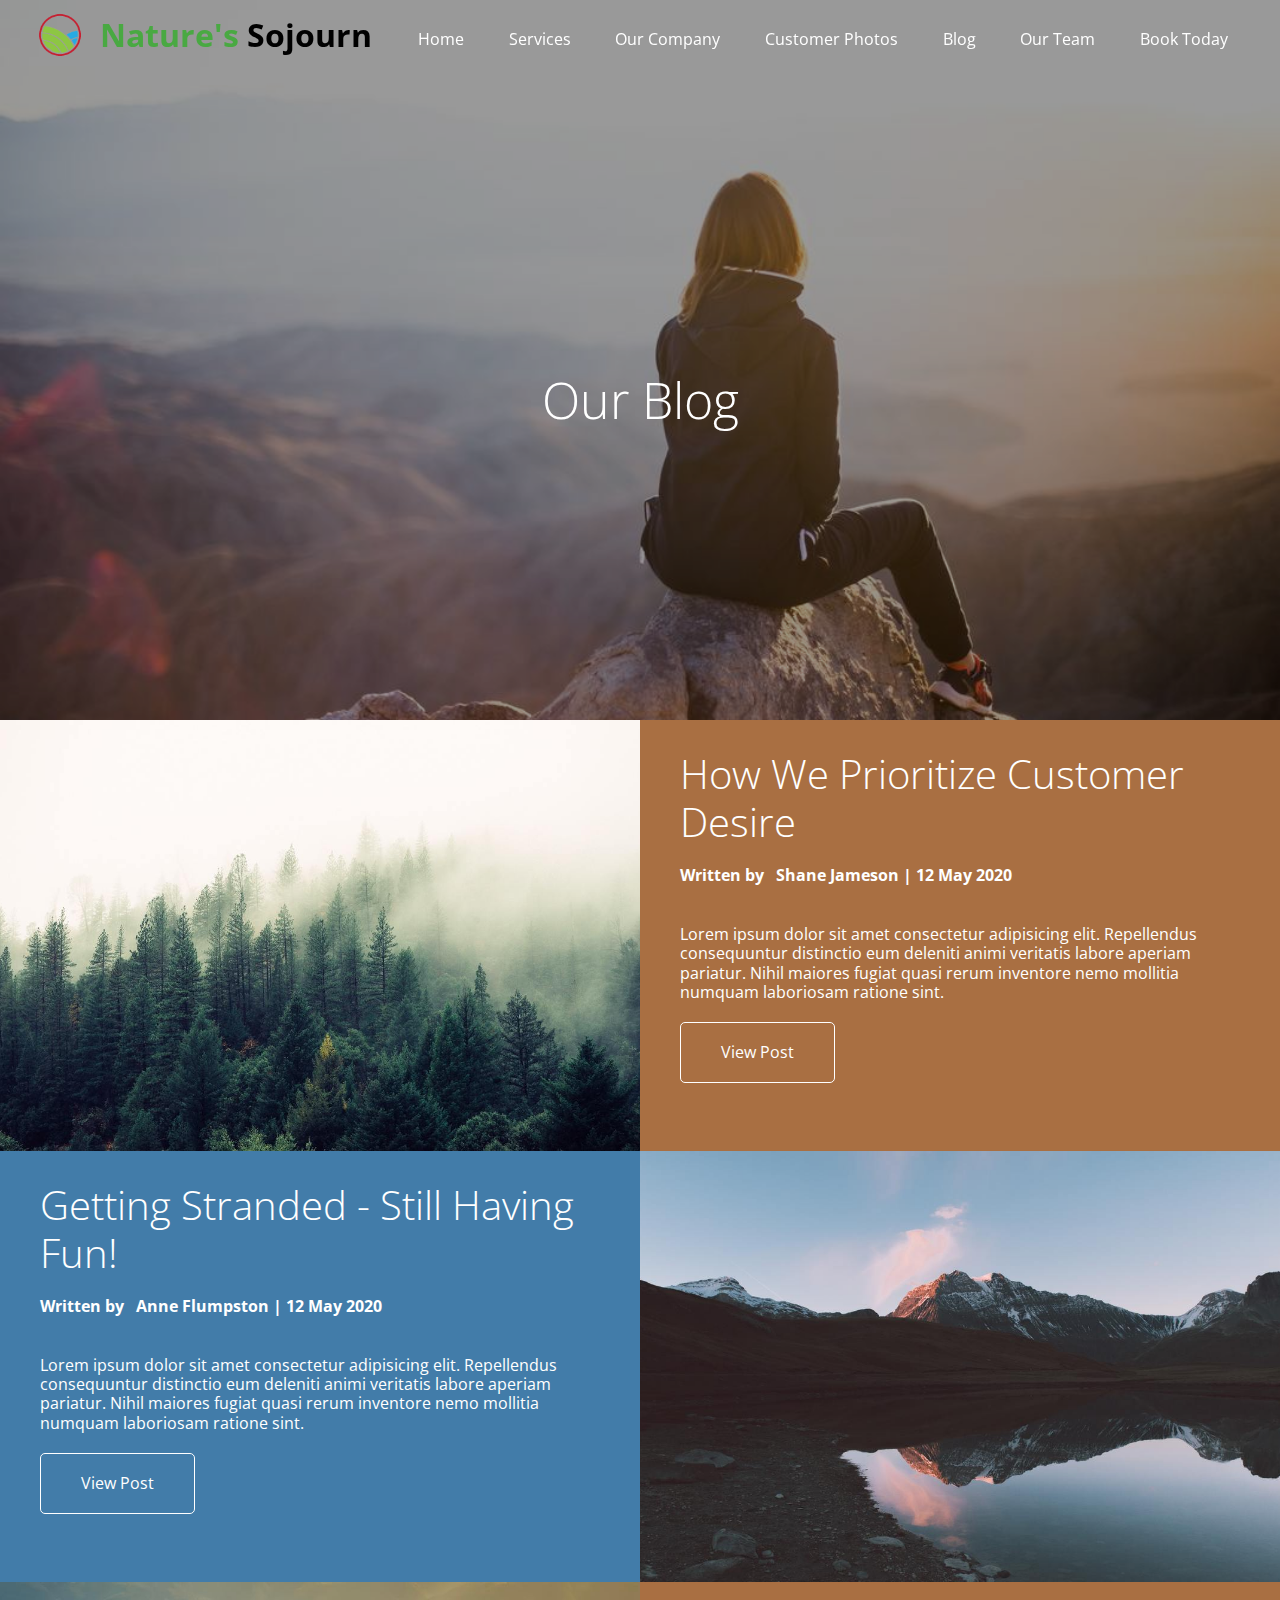
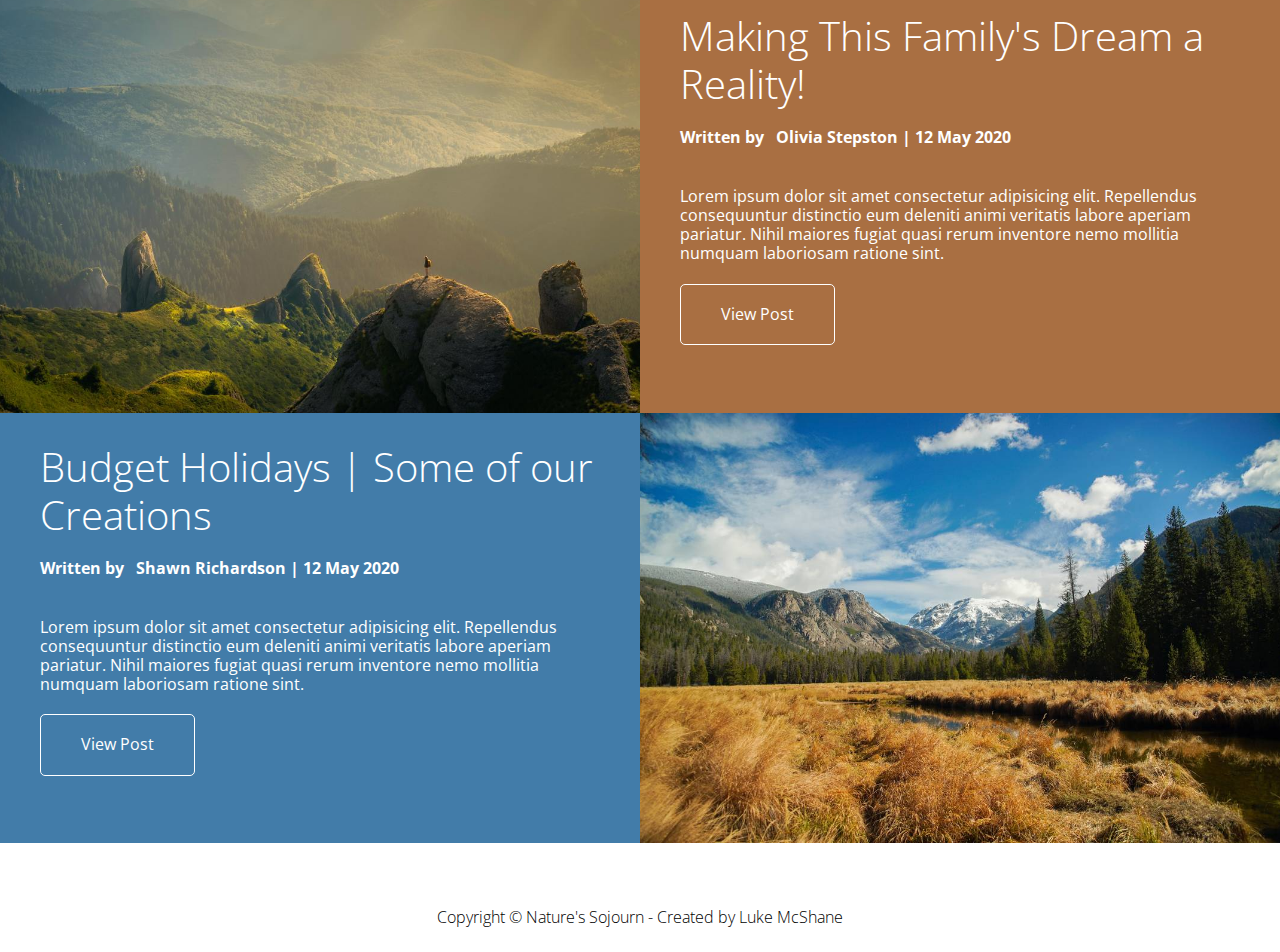
<file: blog.html>
<!DOCTYPE html>
<html lang="en">
<head>
  <meta charset="UTF-8">
  <meta name="viewport" content="width=device-width, initial-scale=1.0">
  <title>Nature's Retreat | Home</title>
  <meta name="description" content="Our team is dedicated to finding you the best retreat into nature you will ever experience!">
  <link rel="stylesheet" href="css/style.css">
  <link rel="stylesheet" href="css/utils.css">
  <link rel="stylesheet" href="css/tablet.css" media="screen and (max-width: 768px)">
  <link rel="stylesheet" href="css/mobile.css" media="screen and (max-width: 500px)">
  <link rel="stylesheet" href="https://cdnjs.cloudflare.com/ajax/libs/font-awesome/5.13.0/css/all.min.css" integrity="sha256-h20CPZ0QyXlBuAw7A+KluUYx/3pK+c7lYEpqLTlxjYQ=" crossorigin="anonymous" />
</head>
<body>
  <header class="hero blog">
    <nav class="top" id="navbar">
      <div class="nav-left">
        <img src="img/favicon.png">
        <h1><span class="text-primary">Nature's</span> Sojourn</h1>
      </div>
      <div class="nav-right">
        <ul>
          <li><a href="index.html"  class="top-item nav-item">Home</a></li>
          <li><a href="index.html#services"  class="top-item nav-item">Services</a></li>
          <li><a href="index.html#company"  class="top-item nav-item">Our Company</a></li>
          <li><a href="index.html#cases"  class="top-item nav-item">Customer Photos</a></li>
          <li><a href="index.html#blog"  class="top-item nav-item">Blog</a></li>
          <li><a href="index.html#team"  class="top-item nav-item">Our Team</a></li>
          <li><a href="index.html#contact"  class="top-item nav-item">Book Today</a></li>
        </ul>
      </div>
    </nav>
    <div class="showcase">
      <h2>Our Blog</h2>
    </div>
  </header>

  <main>
    <article id="blog" class="flex-cols">
      <div class="row bg-autumn">
        <div class="col">
          <div class="col-1">
            <img src="img/blog/blog-1.jpg" alt="blog-1">
          </div>
        </div>
        <div class="col">
          <div class="col-2">
            <h2>How We Prioritize Customer Desire</h2>
            <h4>Written by &nbsp;
              <i class="fas fa-user"></i>
               Shane Jameson | 12 May 2020</h4>
            <p>Lorem ipsum dolor sit amet consectetur adipisicing elit. Repellendus consequuntur distinctio eum deleniti animi veritatis labore aperiam pariatur. Nihil maiores fugiat quasi rerum inventore nemo mollitia numquam laboriosam ratione sint.</p>
            <a href="/post.html" class="btn btn-outline">View Post</a>
          </div>
        </div>
      </div>
    </article>

    <article id="blog" class="flex-cols">
      <div class="row bg-ocean row-reverse">
        <div class="col">
          <div class="col-1">
            <img src="img/blog/blog-2.jpg" alt="blog-2">
          </div>
        </div>
        <div class="col">
          <div class="col-2">
            <h2>Getting Stranded - Still Having Fun!</h2>
            <h4>Written by &nbsp;
              <i class="fas fa-user"></i>
               Anne Flumpston | 12 May 2020</h4>
            <p>Lorem ipsum dolor sit amet consectetur adipisicing elit. Repellendus consequuntur distinctio eum deleniti animi veritatis labore aperiam pariatur. Nihil maiores fugiat quasi rerum inventore nemo mollitia numquam laboriosam ratione sint.</p>
            <a href="/post.html" class="btn btn-outline">View Post</a>
          </div>
        </div>
      </div>
    </article>

    <article id="blog" class="flex-cols">
      <div class="row bg-autumn">
        <div class="col">
          <div class="col-1">
            <img src="img/blog/blog-3.jpg" alt="blog-3">
          </div>
        </div>
        <div class="col">
          <div class="col-2">
            <h2>Making This Family's Dream a Reality!</h2>
            <h4>Written by &nbsp;
              <i class="fas fa-user"></i>
               Olivia Stepston | 12 May 2020</h4>
            <p>Lorem ipsum dolor sit amet consectetur adipisicing elit. Repellendus consequuntur distinctio eum deleniti animi veritatis labore aperiam pariatur. Nihil maiores fugiat quasi rerum inventore nemo mollitia numquam laboriosam ratione sint.</p>
            <a href="/post.html" class="btn btn-outline">View Post</a>
          </div>
        </div>
      </div>
    </article>

    <article id="blog" class="flex-cols">
      <div class="row bg-ocean row-reverse">
        <div class="col">
          <div class="col-1">
            <img src="img/blog/blog-4.jpg" alt="blog-4">
          </div>
        </div>
        <div class="col">
          <div class="col-2">
            <h2>Budget Holidays | Some of our Creations</h2>
            <h4>Written by &nbsp;
              <i class="fas fa-user"></i>
               Shawn Richardson | 12 May 2020</h4>
            <p>Lorem ipsum dolor sit amet consectetur adipisicing elit. Repellendus consequuntur distinctio eum deleniti animi veritatis labore aperiam pariatur. Nihil maiores fugiat quasi rerum inventore nemo mollitia numquam laboriosam ratione sint.</p>
            <a href="/post.html" class="btn btn-outline">View Post</a>
          </div>
        </div>
      </div>
    </article>
  </main>

  <footer>
    <div class="flex-column">
      <div class="row">
        <div class="social">
          <span><i class="fab fa-facebook fa-2x"></i></span>
          <span><i class="fab fa-twitter fa-2x"></i></span>
          <span><i class="fab fa-youtube fa-2x"></i></span>
          <span><i class="fab fa-linkedin fa-2x"></i></span>
        </div>
      </div>
      <div class="row">
        <div class="copyright">
          <p>Copyright &copy; Nature's Sojourn - Created by Luke McShane</p>
        </div>
      </div>
    </div>
  </footer>
</body>
</html>
</file>
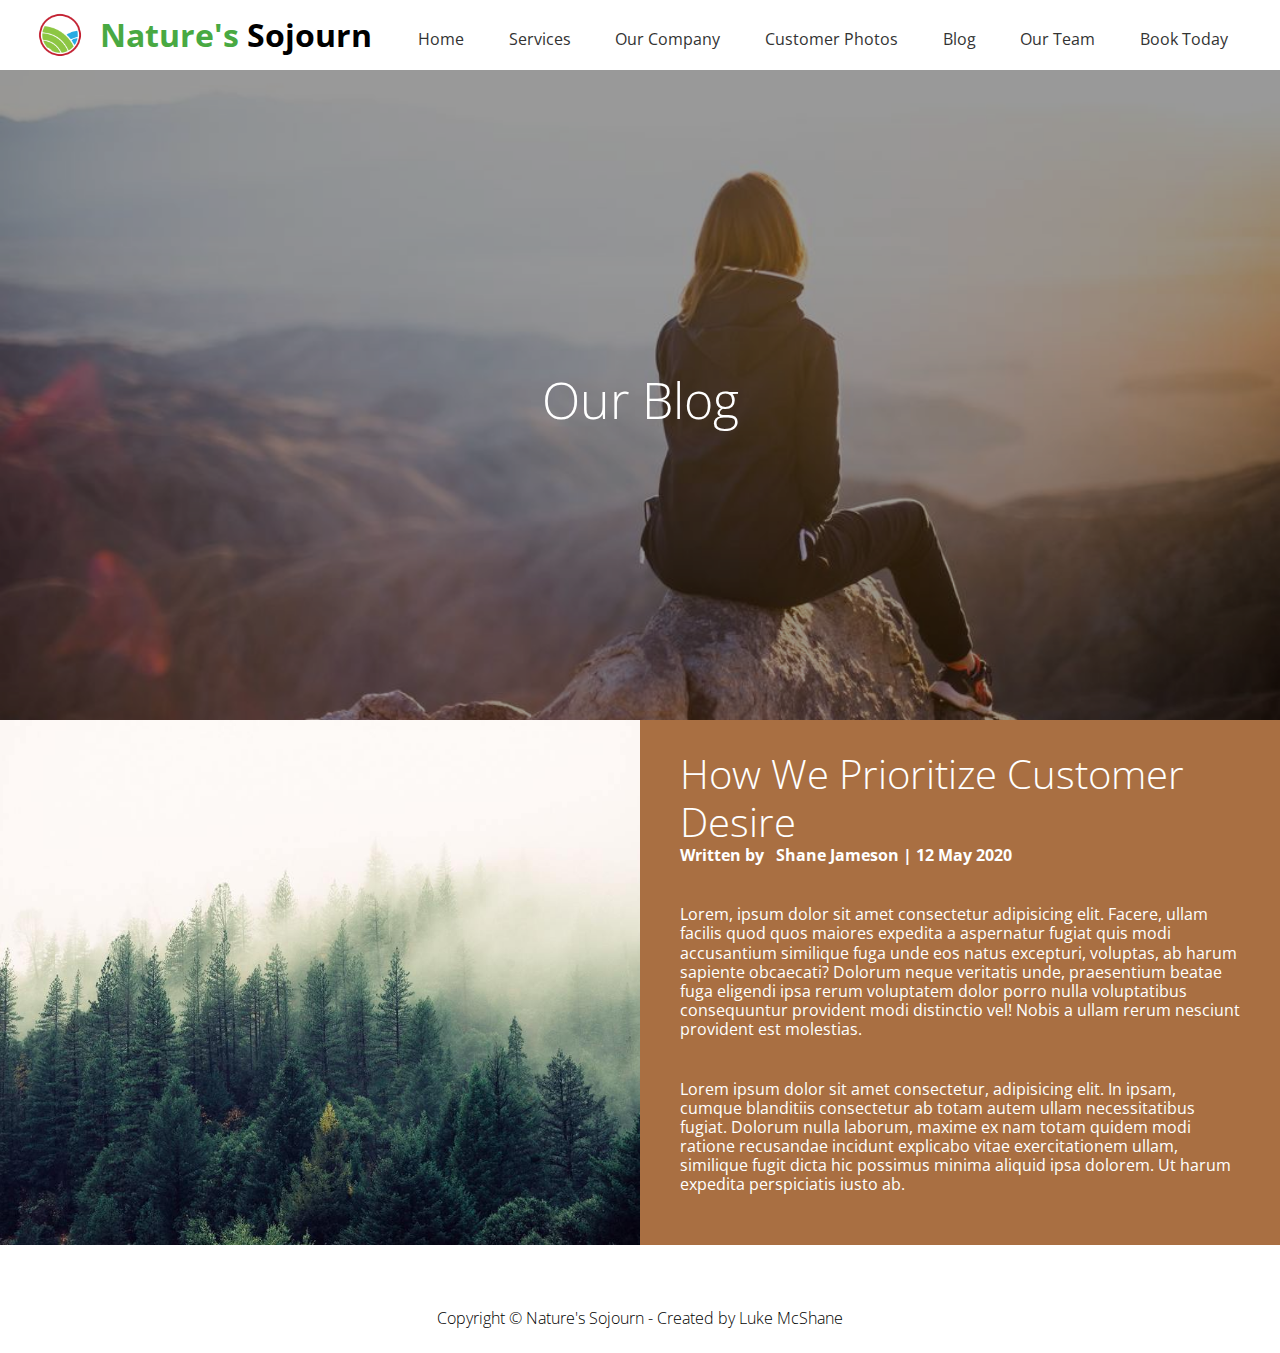
<file: post.html>
<!DOCTYPE html>
<html lang="en">
<head>
  <meta charset="UTF-8">
  <meta name="viewport" content="width=device-width, initial-scale=1.0">
  <title>Nature's Retreat | Post</title>
  <meta name="description" content="Our team is dedicated to finding you the best retreat into nature you will ever experience!">
  <link rel="stylesheet" href="css/style.css">
  <link rel="stylesheet" href="css/utils.css">
  <link rel="stylesheet" href="css/tablet.css" media="screen and (max-width: 768px)">
  <link rel="stylesheet" href="css/mobile.css" media="screen and (max-width: 500px)">
  <link rel="stylesheet" href="https://cdnjs.cloudflare.com/ajax/libs/font-awesome/5.13.0/css/all.min.css" integrity="sha256-h20CPZ0QyXlBuAw7A+KluUYx/3pK+c7lYEpqLTlxjYQ=" crossorigin="anonymous" />
</head>
<body>
  <header class="hero blog">
    <nav>
      <div class="nav-left">
        <img src="img/favicon.png">
        <h1><span class="text-primary">Nature's</span> Sojourn</h1>
      </div>
      <div class="nav-right">
        <ul>
          <li><a href="index.html">Home</a></li>
          <li><a href="index.html#services">Services</a></li>
          <li><a href="index.html#company">Our Company</a></li>
          <li><a href="index.html#cases">Customer Photos</a></li>
          <li><a href="index.html#blog">Blog</a></li>
          <li><a href="index.html#team">Our Team</a></li>
          <li><a href="index.html#contact">Book Today</a></li>
        </ul>
      </div>
    </nav>
    <div class="showcase">
      <h2>Our Blog</h2>
    </div>
  </header>

  <main>
    <section id="blog" class="flex-cols">
      <div class="row bg-autumn">
        <div class="col">
          <div class="col-1">
            <img src="img/blog/blog-1.jpg" alt="blog-1">
          </div>
        </div>
        <div class="col">
          <div class="col-2">
            <h2>How We Prioritize Customer Desire</h2>
            <h4>Written by &nbsp;
              <i class="fas fa-user"></i>
               Shane Jameson | 12 May 2020</h4>
            <p>Lorem, ipsum dolor sit amet consectetur adipisicing elit. Facere, ullam facilis quod quos maiores expedita a aspernatur fugiat quis modi accusantium similique fuga unde eos natus excepturi, voluptas, ab harum sapiente obcaecati? Dolorum neque veritatis unde, praesentium beatae fuga eligendi ipsa rerum voluptatem dolor porro nulla voluptatibus consequuntur provident modi distinctio vel! Nobis a ullam rerum nesciunt provident est molestias.</p>
            <p>Lorem ipsum dolor sit amet consectetur, adipisicing elit. In ipsam, cumque blanditiis consectetur ab totam autem ullam necessitatibus fugiat. Dolorum nulla laborum, maxime ex nam totam quidem modi ratione recusandae incidunt explicabo vitae exercitationem ullam, similique fugit dicta hic possimus minima aliquid ipsa dolorem. Ut harum expedita perspiciatis iusto ab.</p>
          </div>
        </div>
      </div>
    </section>
  </main>

  <footer>
    <div class="flex-column">
      <div class="row">
        <div class="social">
          <span><i class="fab fa-facebook fa-2x"></i></span>
          <span><i class="fab fa-twitter fa-2x"></i></span>
          <span><i class="fab fa-youtube fa-2x"></i></span>
          <span><i class="fab fa-linkedin fa-2x"></i></span>
        </div>
      </div>
      <div class="row">
        <div class="copyright">
          <p>Copyright &copy; Nature's Sojourn - Created by Luke McShane</p>
        </div>
      </div>
    </div>
  </footer>
</body>
</html>
</file>
<file: css/style.css>
@import url('https://fonts.googleapis.com/css2?family=Open+Sans:wght@300;400&display=swap');

/* Showcase */
.hero {
  position: relative;
  background: url("../img/home/showcase.jpg") no-repeat center center/cover;
  width: 100%;
  height: 100vh;
}

.hero::before {
  content: "";
  background-color: rgba(0, 0, 0, 0.4);
  position: absolute;
  width: 100%;
  height: 100%;
  top: 0;
  left: 0;  
  z-index: 0;
}

.hero.blog {
  background: url(../img/home/blog.jpg) no-repeat center center/cover;
  height: 80vh;
}

article#blog h2 {
  margin-bottom: 20px;
}
</file>
<file: css/utils.css>
* {
  box-sizing: border-box;
  margin: 0;
  padding: 0;
}

body {
  font-family: 'Open Sans', sans-serif;
  line-height: 1.2;
  font-size: 16px;
}

a {
  text-decoration: none;
}

.bg-primary {
  background: #49a942;
  color: #fff;
}

.bg-secondary {
  background: #A242A9;
  color: #fff;
}

.bg-autumn {
  background: #A96F42;
  color: #fff
}

.bg-ocean {
  background: #427CA9;
  color: white;
}

.text-primary {
  color: #49a942;
}

.btn {
  display: inline-block;
  padding: 20px 40px;
  background: #49a942;
  color: #fff;
  text-decoration: #49a942;
  border-radius: 6px;
}

.btn-outline {
  background: transparent;
  border-color: #fff;
  border-radius: 5px;
  border-style: solid;
  border-width: 1px;
}

/* Header */
header nav {
  display: flex;
  position: fixed;
  width: 100%;
  height: 70px;
  justify-content: space-around;
  align-items: center;
  text-align: center;
  background: #fff;
  padding: 10px 20px;
  z-index: 2;
  transition: 0.5s ease-in;
}

header nav.top {
  background: transparent;
}

.nav-right a.top-item {
  color: #fff;
}

.nav-left span.top-item {
  color: #fff;
}

.nav-right a {
  color: #333;
  cursor: pointer;
}

header nav .nav-right a:hover {
  border-bottom: 2px solid #49a942;
}

header nav .nav-left {
  flex: 1 1 30%;
  display: flex;
  justify-content: flex-start;
  align-items: center;
  margin-right: 20px;
}

header nav .nav-right {
  flex: 1 1 70%;
  justify-content: flex-end;
}

header nav .nav-left * {
  flex: 0 1 auto;
}

header nav img {
  width: 80px;
  height: 80px;
}

header nav .nav-right ul {
  display: flex;
  flex-wrap: wrap;
  justify-content: space-around;
  align-items: center;
  text-align: center;
  list-style: none;
}

.nav-right ul li {
  margin-top: 10px;
  margin-right: 20px;
  cursor: pointer;
}

header .showcase {
  display: flex;
  flex-direction: column;
  justify-content: center;
  align-items: center;
  position: absolute;
  top: 0;
  left: 0;
  color: #fff;
  width: 100%;
  height: 100%;
}

header .showcase h2 {
  font-size: 50px;
  font-weight: 200;
  margin: 120px 0 40px;
}

header .showcase h3 {
  font-size: 20px;
  font-weight: 300;
  margin-bottom: 40px;
}

/* Flex Icons */
.flex-icons {
  padding: 20px
}

.flex-items {
  display: flex;
  flex-wrap: wrap;
  justify-content: center;
  align-items: center;
  text-align: center;
}

.flex-items .flex-item {
  flex: 1 1 25%;
  padding: 20px;
}

.flex-items .flex-item i {
  margin-bottom: 20px;
  color: #49a942;
}

.flex-items .flex-item h3 {
  margin-bottom: 20px;
}

.flex-items .flex-item img {
  width: 100%;
  height: 100%;
  border-radius: 50%;
  object-fit: cover;
  margin-bottom: 20px;
}

/* Flex Columns */
.flex-cols .row {
  display: flex;
  flex-direction: row;
  flex-wrap: wrap;
  width: 100%;
}

.flex-cols .col {
  display: flex;
  flex-direction: column;
  flex: 1 1 0%;
}

.flex-cols .col .col-1,
.flex-cols .col .col-2 {
  height: 100%;
}

.flex-cols .col-1 img {
  width: 100%;
  height: 100%;
  object-fit: cover;  
}

.flex-cols .col-2 {
  width: 100%;
  height: 100%;
  padding: 30px 40px;
}

.flex-cols h4 {
  margin-bottom: 20px;
}

.flex-cols h2 {
  font-size: 40px;
  font-weight: 200;
  line-height: 1.2;
}

.flex-cols p {
  padding: 20px 0;
}

/* Flex Grid */
.flex-grid {
  padding: 20px;
  text-align: center;
  /* display: flex;
  flex-wrap: wrap;
  flex-direction: column;
  justify-content: center; 
  align-items: center;  */
}

.flex-grid h2 {
  font-weight: 200;
  font-size: 40px;
  margin-bottom: 30px;
}

.flex-grid h3 {
  font-weight: 300;
  font-size: 24px;
  margin-bottom: 20px;
}

.flex-grid p {
  margin-bottom: 30px;
}

.flex-grid .row {
  display: flex;
  flex-wrap: wrap;
}

.flex-grid .col {
  flex: 1 1 25%;
  flex-direction: column;
  max-width: 25%;
  padding: 0px 4px
}

.flex-grid img {
  width: 100%;
  height: 50%;
  object-fit: cover;
}

/* Row Reverse */
.flex-cols .row.row-reverse {
  flex-direction: row-reverse;
}

/* Form */
.form {
  padding: 20px;
}

.form .form-item {
  padding: 5px;
  margin-bottom: 25px;
}

.form .form-item input {
  padding: 6px 5px;
  width: 100%;
}

.form .form-item input:focus {
  outline-color: #49a942;
}

.form a {
  width: 100%;
  text-align: center;
}

/* Footer */
.flex-column {
  display: flex;
  flex-direction: column;
  padding: 15px 0;
  text-align: center;
}

.flex-column .row {
  flex: 1;
  padding: 10px 0;
}

.flex-column .row i {
  margin-right: 10px;
  color: #333;
}

.flex-column .row i:hover {
  color: #49a942
}

.flex-column .row p {
  font-size: 16px;
  font-weight: 300;
}
</file>
<file: css/tablet.css>
header nav {
  flex-direction: column;
  padding-bottom: 20px;
}

.flex-items {
  flex-direction: column;
}

.flex-cols .row,
.flex-cols .row.row-reverse {
  flex-direction: column;
}

.flex-cols .row img,
.flex-cols .row.row-reverse img {
  max-height: 300px;
  width: 100%;
  object-fit: cover;
}

.flex-grid .col {
  max-width: 50%;
  flex-basis: 50%;
}

.flex-icons .flex-items .flex-item {
  border-bottom: 40px;
}

.flex-icons .flex-items .flex-item img {
  border-radius: 50%;
  width: 70%;
}
</file>
<file: css/mobile.css>
.hero nav .nav-right ul li::before {
  content: "> ";
}

.hero .showcase {
  padding: 40px;
}

.hero .showcase h2 {
  font-size: 35px;
}

.flex-grid .col {
  max-width: 100%;
  flex-basis: 100%;
}
</file>
